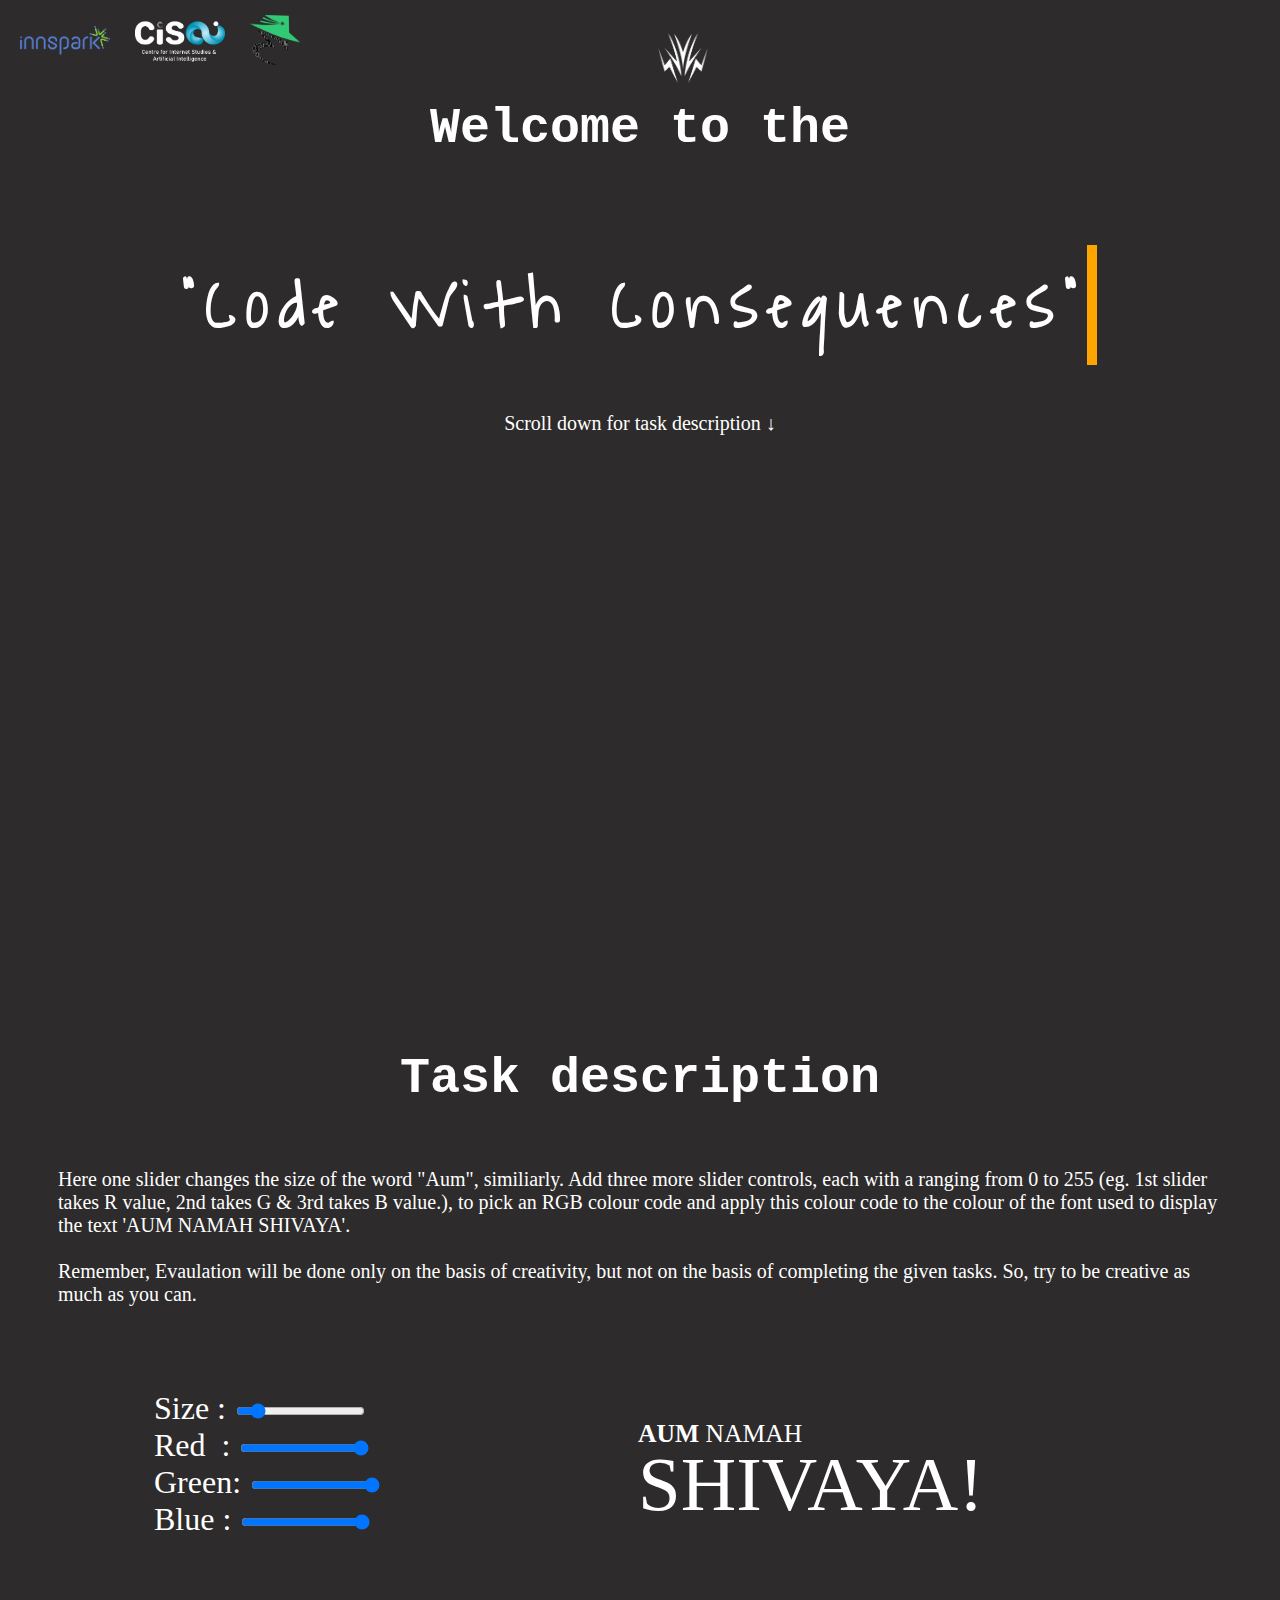
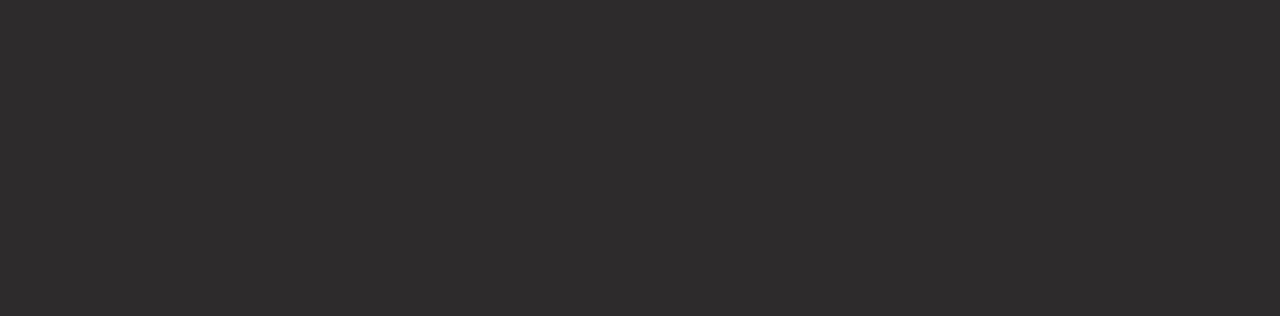
<file: Task-02/index.html>
<!DOCTYPE html>
<head>
  <link rel="stylesheet" href="style.css">
  <link href="https://fonts.googleapis.com/css?family=Waiting+for+the+Sunrise" rel="stylesheet" type="text/css"/>
</head>
<body>
   <header>
    <nav>
      <div class="first-logo">
        <img src="imgs/innspark.png" alt="" class="cisai">
        <img src="imgs/CISAI logo_v3.png" alt="" class="cisai">
        <img src="imgs/c_cube.png" alt="" class="vidyut">
    </div>
    <div class="second-logo">
        <img src="imgs/vidyut.png" alt="" class="vidyut">
    </div>
    </nav> 
  </header>
  <section class="first"> 
    <h2>Welcome to the</h2>
    <div class="typewriter">
      <h1>"Code With Consequences"</h1>
    </div>
    <span>Scroll down for task description ↓</span>
  </section> 
  <section class="second">
    <h2>Task description</h2>
    <p>
        Here one slider changes the size of the word "Aum", similiarly. 
        Add three more slider controls, each with a ranging from 0 to 255 (eg. 1st slider takes R value, 2nd takes G & 3rd takes B value.), to pick an RGB colour code and apply this colour code to the colour of the font used to display the text 'AUM NAMAH SHIVAYA'.
        <br><br>
        Remember, Evaulation will be done only on the basis of creativity, but not on the basis of completing the given tasks. So, try to be creative as much as you can.
    </p>
    <div class="main">
      <div id="color-sliders">
        <div>
          <label for="blue-slider">Size :</label>
          <input type="range" id="slider" min="1" max="9" value=2 onchange="update(this.value);">
        </div>
        <div>
          <label for="red-slider">Red &nbsp;:</label>
<!--          Todo: Add a slider here (Note: id="red-slider")-->
          <input type="range" id="red-slider" min="0" max="255" value=255 onchange="updateColor();">
        </div>
        <div>
          <label for="green-slider">Green:</label>
<!--          Todo: Add a slider here (Note: id="green-slider")-->
          <input type="range" id="green-slider" min="0" max="255" value=255 onchange="updateColor();">
        </div>
        <div>
          <label for="blue-slider">Blue :</label>
<!--          Todo: Add a slider here (Note: id="blue-slider")-->
          <input type="range" id="blue-slider" min="0" max="255" value=255 onchange="updateColor();">
        </div>
      </div>
      <div id="wrapper">
        <div>
          <span id="work">AUM </span><span id="life">NAMAH</span>
        </div>
        <div id="balance">SHIVAYA!</div>
      </div>
  </div>
           
  </section>
  <script  src="script.js"></script>
</body>
</html>
</file>
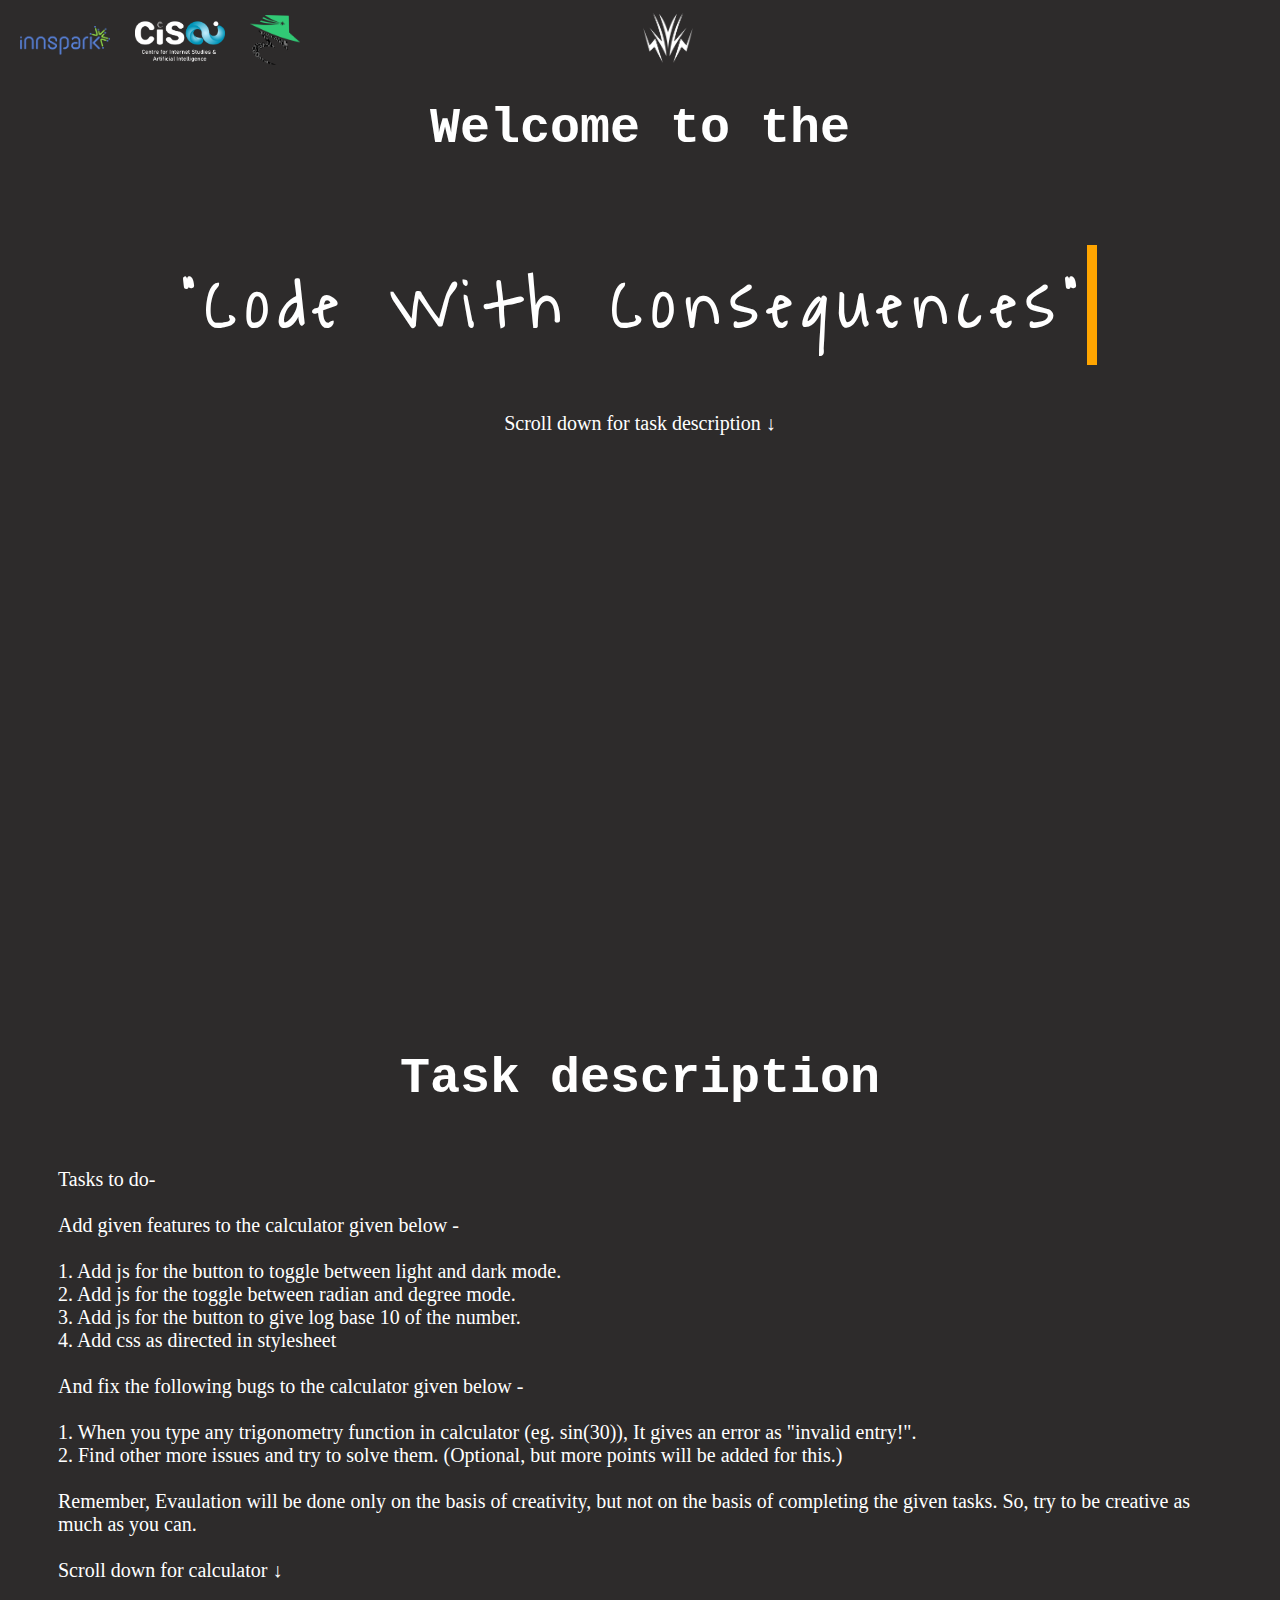
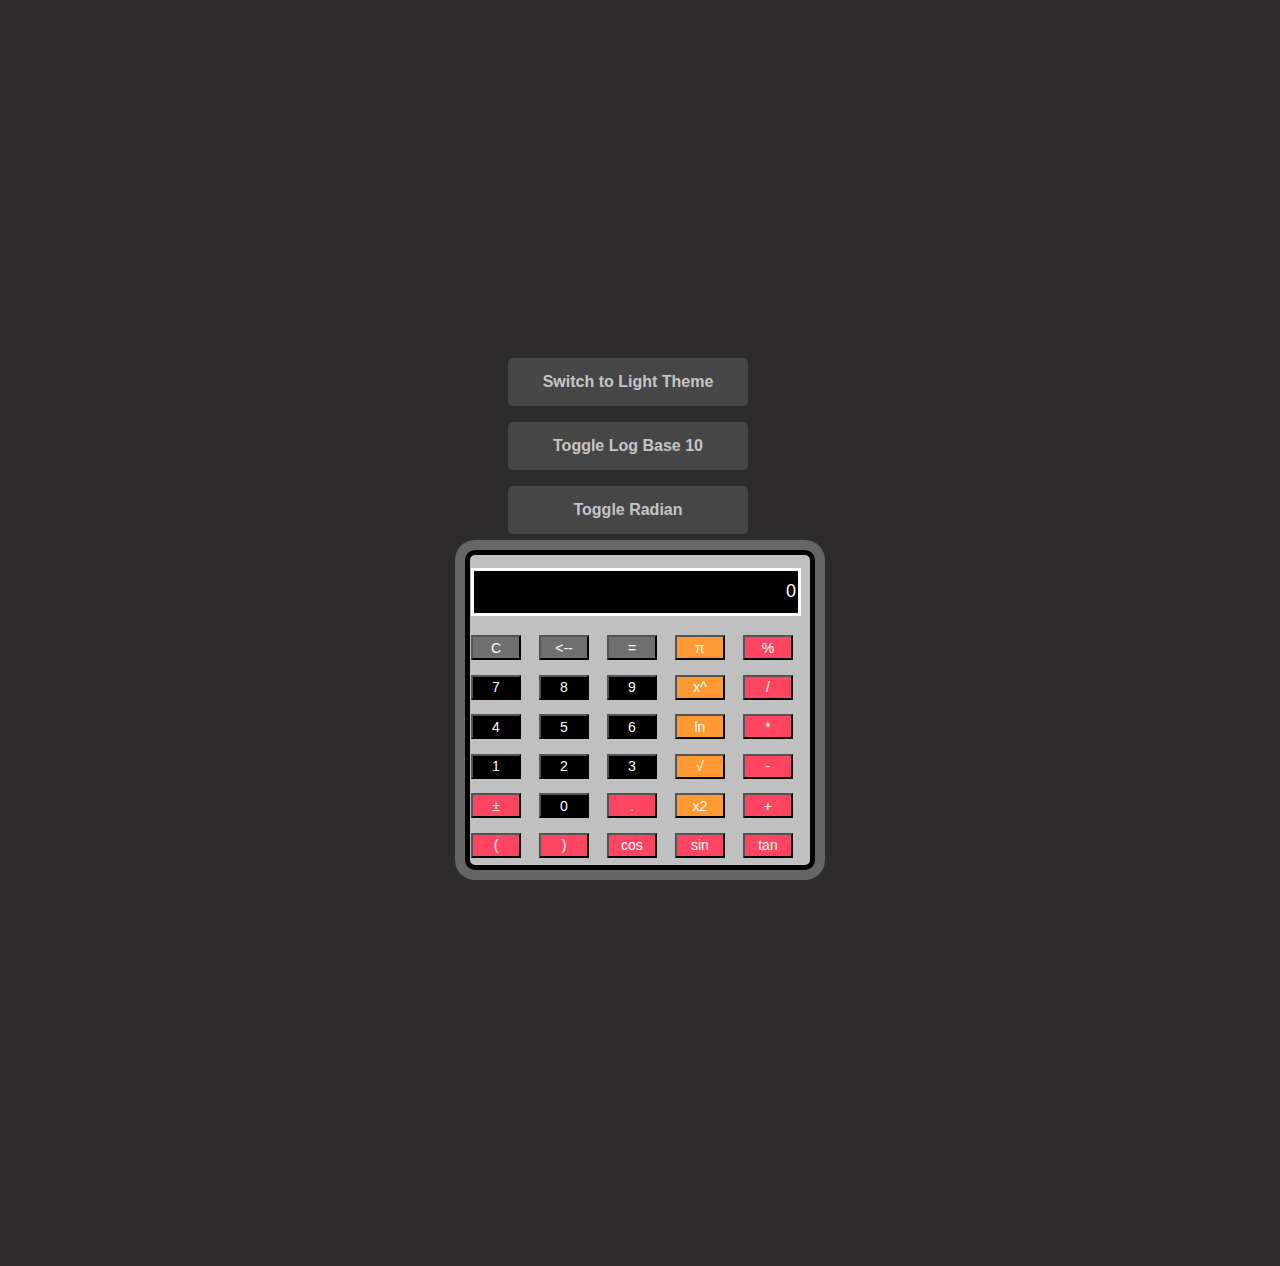
<file: Task-03/index.html>
<!DOCTYPE html>

<head>
  <link rel="stylesheet" href="style.css">
  <link href="https://fonts.googleapis.com/css?family=Waiting+for+the+Sunrise" rel="stylesheet" type="text/css" />
</head>

<body>
  <header>
    <nav>
      <div class="first-logo">
        <img src="imgs/innspark.png" alt="" class="cisai">
        <img src="imgs/CISAI logo_v3.png" alt="" class="cisai">
        <img src="imgs/c_cube.png" alt="" class="vidyut">
      </div>
      <div class="second-logo">
        <img src="imgs/vidyut.png" alt="" class="vidyut">
      </div>
    </nav>
  </header>
  <section class="first">
    <h2>Welcome to the</h2>
    <div class="typewriter">
      <h1>"Code With Consequences"</h1>
    </div>
    <span>Scroll down for task description ↓</span>
  </section>
  <section class="second">
    <h2>Task description</h2>
    <p>
      Tasks to do-<br> <br>
      Add given features to the calculator given below - <br>
      <br>
      1. Add js for the button to toggle between light and dark mode.<br>
      2. Add js for the toggle between radian and degree mode.<br>
      3. Add js for the button to give log base 10 of the number.<br>
      4. Add css as directed in stylesheet <br><br>
      And fix the following bugs to the calculator given below -<br><br>
      1. When you type any trigonometry function in calculator (eg. sin(30)), It gives an error as "invalid entry!".<br>
      2. Find other more issues and try to solve them. (Optional, but more points will be added for this.)
      <br><br>
      Remember, Evaulation will be done only on the basis of creativity, but not on the basis of completing the given
      tasks. So, try to be creative as much as you can.
      <br><br>
      Scroll down for calculator ↓
    </p>
  </section>
  <section class="wrapper">
    <div class="wrap">
      <div>
        <input type="button" value="Switch to Light Theme" class="themeSwitchButton" id="theme" onclick="switchTheme()">
      </div>
      <div>
        <input type="button" value="Toggle Log Base 10" class="themeSwitchButton" id="LogBase" onclick="toggleLog()">
      </div>
      <div>
        <input type="button" value="Toggle Radian" class="themeSwitchButton" id="RadDeg" onclick="toggleRad()">
      </div>
    </div>
    <form name="sci-calc">
      <table class="calculator" cellspacing="0" cellpadding="1">
        <tr>
          <td colspan="5"><input id="display" name="display" value="0" size="28" maxlength="25"></td>
        </tr>
        <tr>
          <td><input type="button" class="btnTop" name="btnTop" value="C" onclick="this.form.display.value=  0 "></td>
          <td><input type="button" class="btnTop" name="btnTop" value="<--" onclick="deleteChar(this.form.display)">
          </td>
          <td><input type="button" class="btnTop" name="btnTop" value="="
              onclick="if(checkNum(this.form.display.value)) { compute(this.form) }"></td>
          <td><input type="button" class="btnOpps" name="btnOpps" value="&#960;"
              onclick="addChar(this.form.display,'3.14159265359')"></td>
          <td><input type="button" class="btnMath" name="btnMath" value="%" onclick=" percent(this.form.display)"></td>
        </tr>
        <tr>
          <td><input type="button" class="btnNum" name="btnNum" value="7" onclick="addChar(this.form.display, '7')">
          </td>
          <td><input type="button" class="btnNum" name="btnNum" value="8" onclick="addChar(this.form.display, '8')">
          </td>
          <td><input type="button" class="btnNum" name="btnNum" value="9" onclick="addChar(this.form.display, '9')">
          </td>
          <td><input type="button" class="btnOpps" name="btnOpps" value="x&#94;"
              onclick="if(checkNum(this.form.display.value)) { exp(this.form) }"></td>
          <td><input type="button" class="btnMath" name="btnMath" value="/" onclick="addChar(this.form.display, '/')">
          </td>
        <tr>
          <td><input type="button" class="btnNum" name="btnNum" value="4" onclick="addChar(this.form.display, '4')">
          </td>
          <td><input type="button" class="btnNum" name="btnNum" value="5" onclick="addChar(this.form.display, '5')">
          </td>
          <td><input type="button" class="btnNum" name="btnNum" value="6" onclick="addChar(this.form.display, '6')">
          </td>
          <td><input type="button" class="btnOpps" name="btnOpps" id="log" value="ln"
              onclick="if(checkNum(this.form.display.value)) { ln(this.form) }"></td>
          <td><input type="button" class="btnMath" name="btnMath" value="*" onclick="addChar(this.form.display, '*')">
          </td>
        </tr>
        <tr>
          <td><input type="button" class="btnNum" name="btnNum" value="1" onclick="addChar(this.form.display, '1')">
          </td>
          <td><input type="button" class="btnNum" name="btnNum" value="2" onclick="addChar(this.form.display, '2')">
          </td>
          <td><input type="button" class="btnNum" name="btnNum" value="3" onclick="addChar(this.form.display, '3')">
          </td>
          <td><input type="button" class="btnOpps" name="btnOpps" value="&radic;"
              onclick="if(checkNum(this.form.display.value)) { sqrt(this.form) }"></td>
          <td><input type="button" class="btnMath" name="btnMath" value="-" onclick="addChar(this.form.display, '-')">
          </td>
        </tr>
        <tr>
          <td><input type="button" class="btnMath" name="btnMath" value="&#177" onclick="changeSign(this.form.display)">
          </td>
          <td><input type="button" class="btnNum" name="btnNum" value="0" onclick="addChar(this.form.display, '0')">
          </td>
          <td><input type="button" class="btnMath" name="btnMath" value="&#46;"
              onclick="addChar(this.form.display, '&#46;')"></td>
          <td><input type="button" class="btnOpps" name="btnOpps" value="x&#50;"
              onclick="if(checkNum(this.form.display.value)) { square(this.form) }"></td>
          <td><input type="button" class="btnMath" name="btnMath" value="+" onclick="addChar(this.form.display, '+')">
          </td>
        </tr>
        <tr>
          <td><input type="button" class="btnMath" name="btnMath" value="(" onclick="addChar(this.form.display, '(')">
          </td>
          <td><input type="button" class="btnMath" name="btnMath" value=")" onclick="addChar(this.form.display,')')">
          </td>
          <td><input type="button" class="btnMath" name="btnMath" value="cos"
              onclick="if(checkNum(this.form.display.value)) { cos(this.form) }">
          </td>
          <td><input type="button" class="btnMath" name="btnMath" value="sin"
              onclick="if(checkNum(this.form.display.value)) { sin(this.form) }">
          </td>
          <td><input type="button" class="btnMath" name="btnMath" value="tan"
              onclick="if(checkNum(this.form.display.value)) { tan(this.form) }">
          </td>
        </tr>
        </tabel>
    </form>
  </section>
  <script src="script.js"></script>
</body>

</html>
</file>
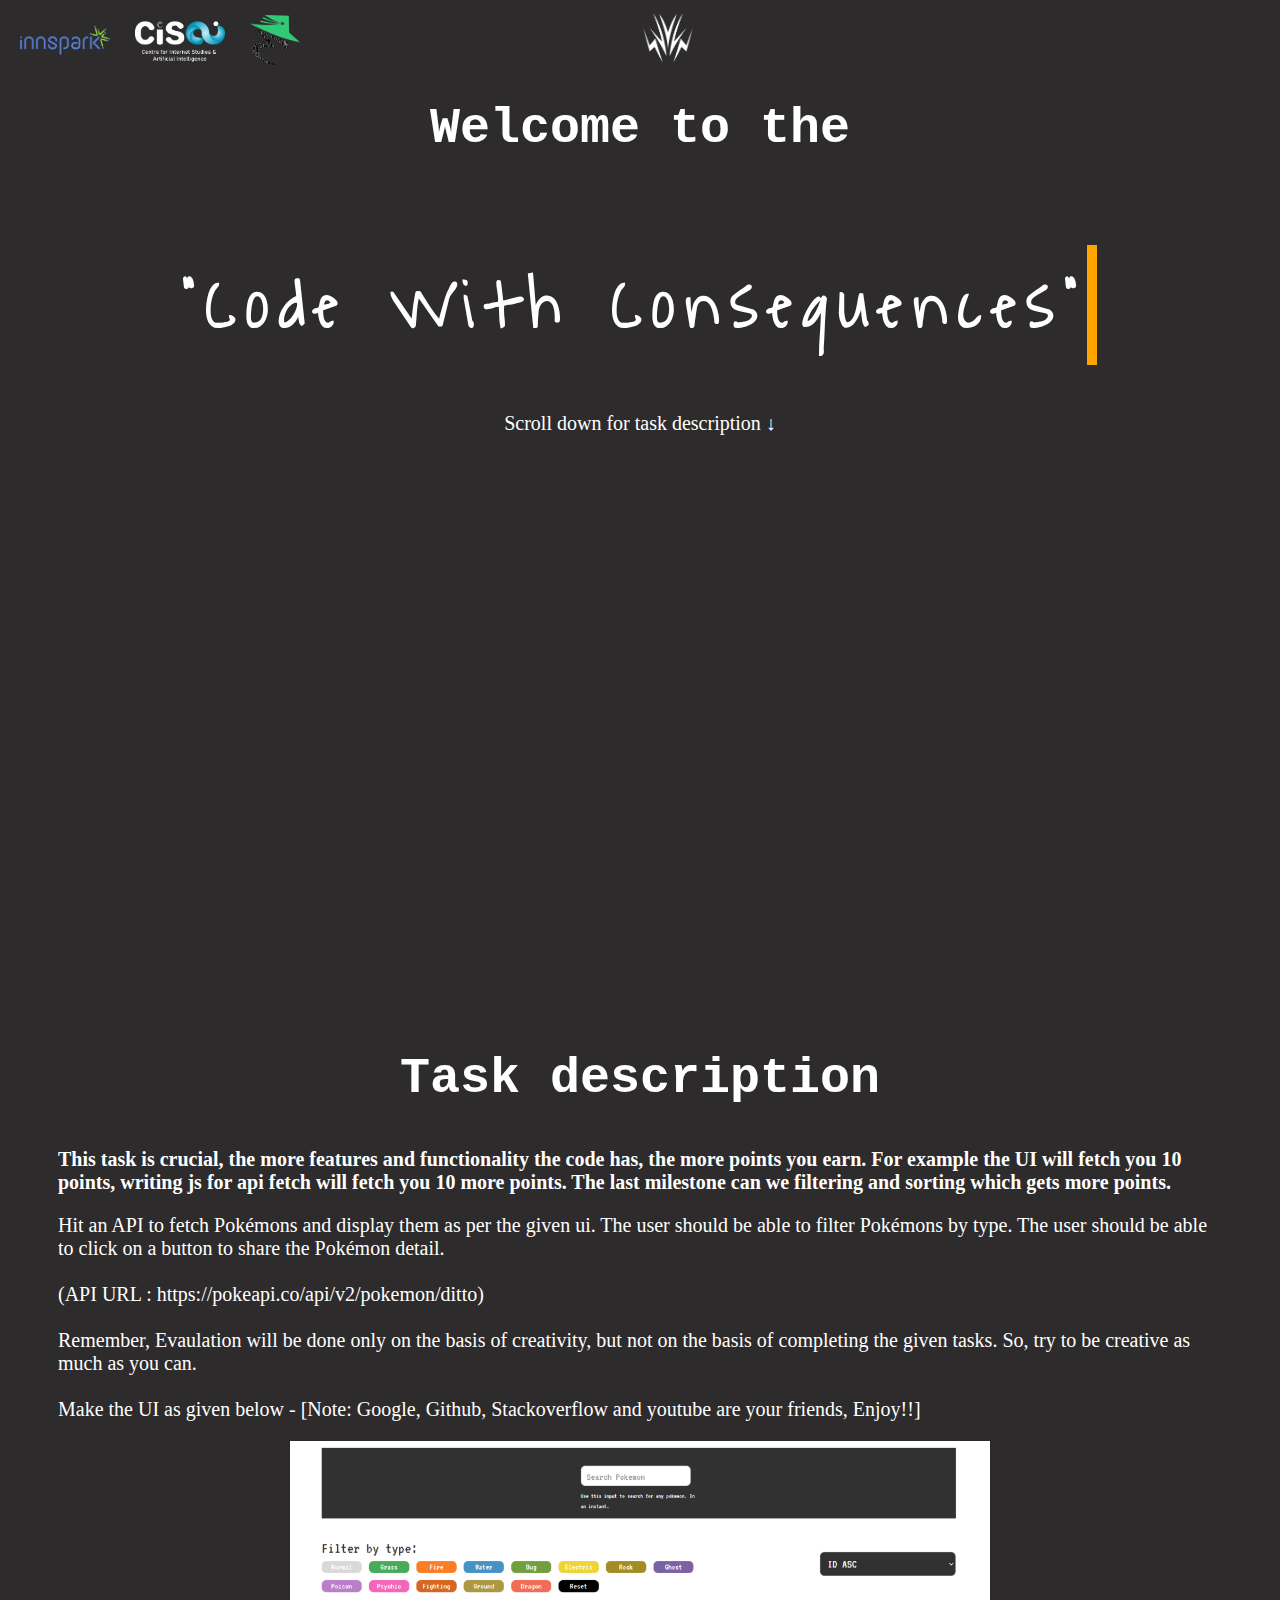
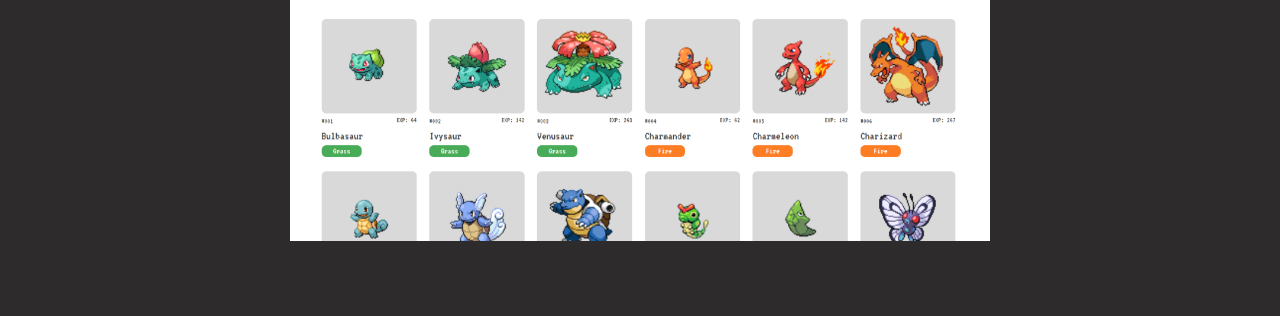
<file: Task-04/index.html>
<!DOCTYPE html>
<head>
  <link rel="stylesheet" href="style.css">
  <link href="https://fonts.googleapis.com/css?family=Waiting+for+the+Sunrise" rel="stylesheet" type="text/css"/>
</head>
<body>
  <header>
    <nav>
      <div class="first-logo">
        <img src="imgs/innspark.png" alt="" class="cisai">
        <img src="imgs/CISAI logo_v3.png" alt="" class="cisai">
        <img src="imgs/c_cube.png" alt="" class="vidyut">
    </div>
    <div class="second-logo">
        <img src="imgs/vidyut.png" alt="" class="vidyut">
    </div>
    </nav>
  </header>
  <section class="first">
    <h2>Welcome to the</h2>
    <div class="typewriter">
      <h1>"Code With Consequences"</h1>
    </div>
    <span>Scroll down for task description ↓</span>
  </section>
  <section class="second">
    <h2>Task description</h2>
    <span><strong>This task is crucial, the more features and functionality the code has, the more points you earn. For example the UI will fetch you 10 points, writing js for api fetch will fetch you 10 more points. The last milestone can we filtering and sorting which gets more points.</strong></span>
    <p>
      Hit an API to fetch Pokémons and display them as per the given ui. The user should be able to filter Pokémons by type. The user should be able to click on a button to share the Pokémon detail.<br>
      <br>(API URL : https://pokeapi.co/api/v2/pokemon/ditto)
      <br><br>
      Remember, Evaulation will be done only on the basis of creativity, but not on the basis of completing the given tasks. So, try to be creative as much as you can.<br><br>
      Make the UI as given below - [Note: Google, Github, Stackoverflow and youtube are your friends, Enjoy!!]
    </p>
    <img src="imgs/UI.png" alt="" class="ui">
  </section>
  <script  src="script.js"></script>
</body>
</html>
</file>
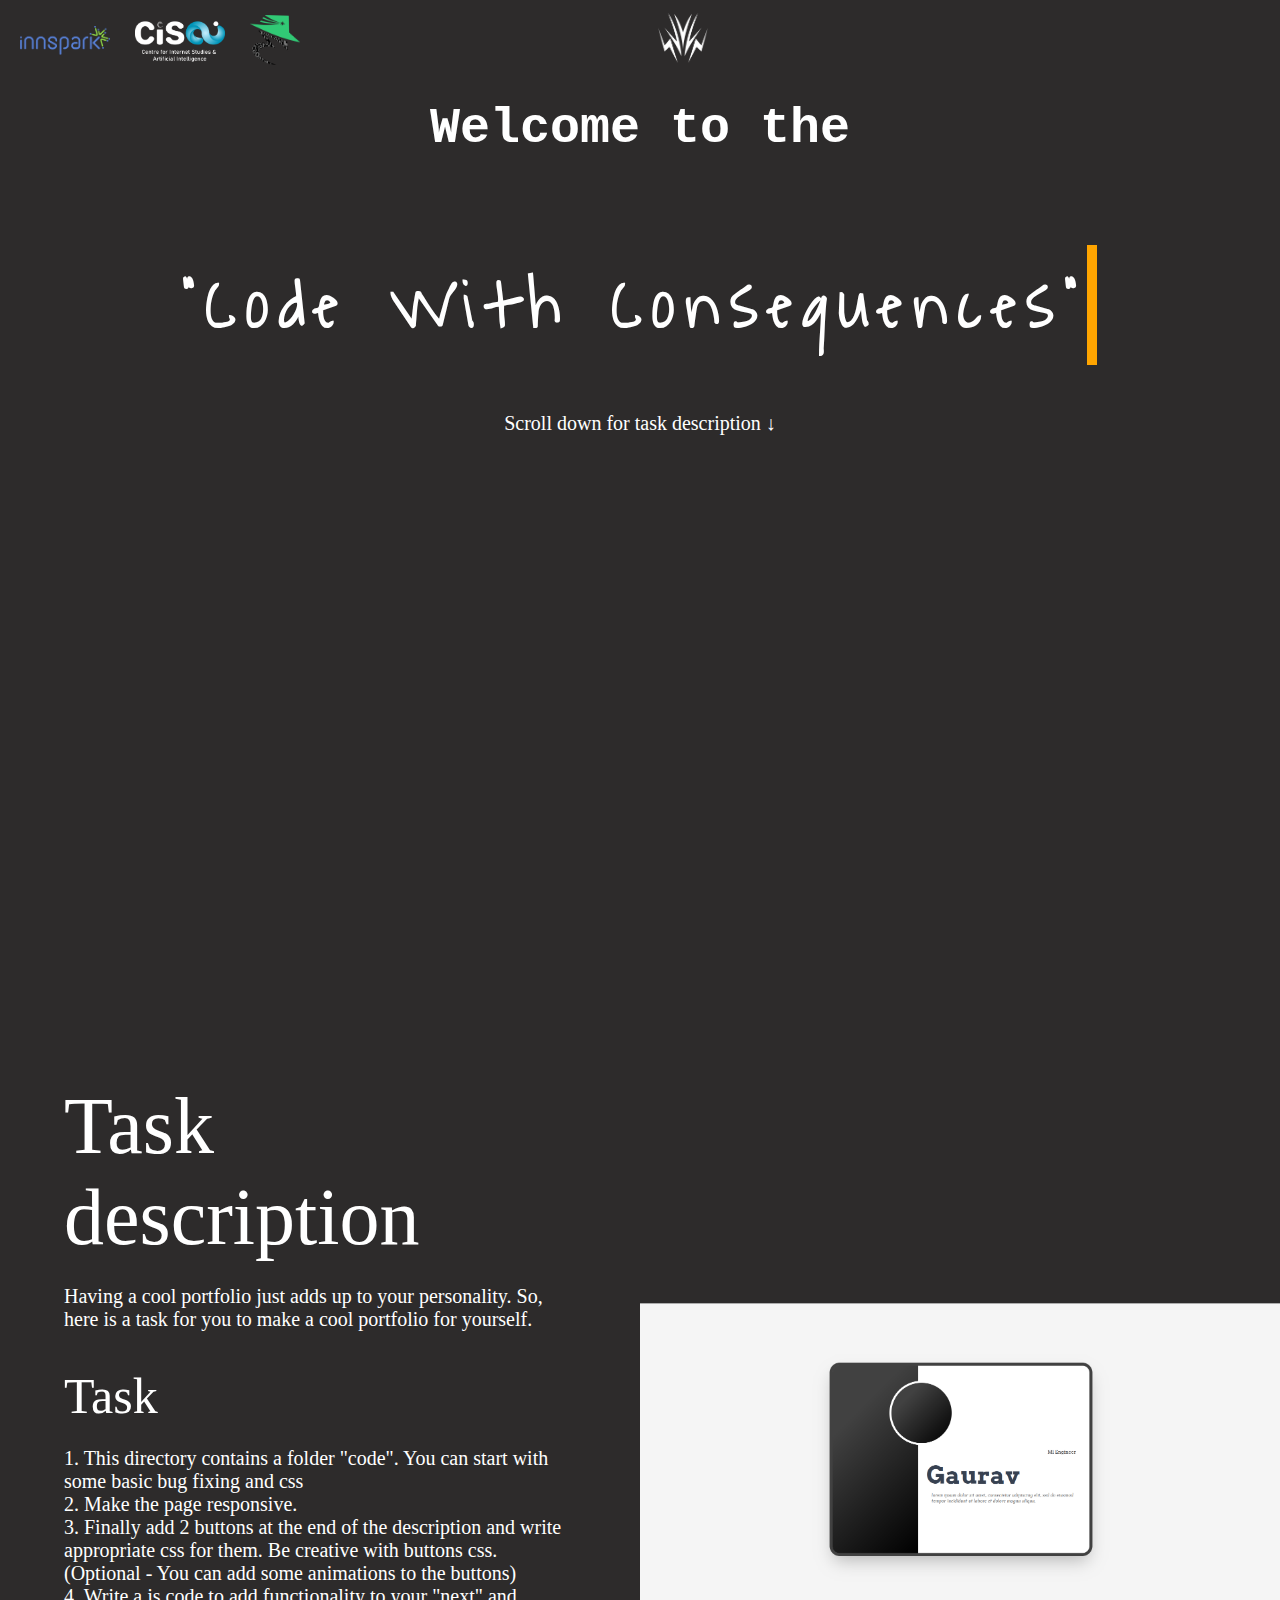
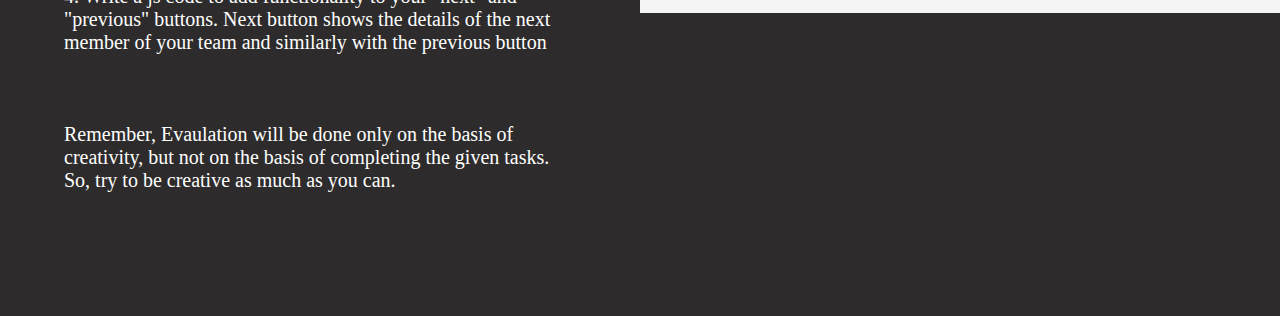
<file: Task-01/Task-01/index.html>
<!DOCTYPE html>
<head>
  <link rel="stylesheet" href="style.css">
  <link href="https://fonts.googleapis.com/css?family=Waiting+for+the+Sunrise" rel="stylesheet" type="text/css"/>
</head>
<body>
  <header>
    <nav>
        <div class="first-logo">
            <img src="imgs/innspark.png" alt="" class="cisai">
            <img src="imgs/CISAI logo_v3.png" alt="" class="cisai">
            <img src="imgs/c_cube.png" alt="" class="vidyut">
        </div>
        <div class="second-logo">
            <img src="imgs/vidyut.png" alt="" class="vidyut">
        </div>
    </nav>
  </header>
  <section class="first">
    <h2>Welcome to the</h2>
    <div class="typewriter">
      <h1>"Code With Consequences"</h1>
    </div>
    <span>Scroll down for task description ↓</span>
  </section>
  <div class="second">
      <div class="task-container">
        <div class="task-desc-tittle">Task description</div>
          <div class="task-desc">Having a cool portfolio just adds up to your personality. So, here is a task for you to make a cool portfolio for yourself. </div> <br><br>
        <div class="task">Task</div>
        <p>1. This directory contains a folder "code". You can start with some basic bug fixing and css  <br>
        2. Make the page responsive.<br>
        3. Finally add 2 buttons at the end of the description and write appropriate css for them. Be creative with buttons css.<br>
            (Optional - You can add some animations to the buttons)<br>
            4. Write a js code to add functionality to your "next" and "previous" buttons. Next button shows the details of the next member of your team and similarly with the previous button<br><br>
        <br><br>
        Remember, Evaulation will be done only on the basis of creativity, but not on the basis of completing the given tasks. So, try to be creative as much as you can.
        <br><br>

        </p>
      </div>
      <img src="imgs/ui.png" alt="ui" class="ui">
  </div>
  <script  src="script.js"></script>
</body>
</html>
</file>
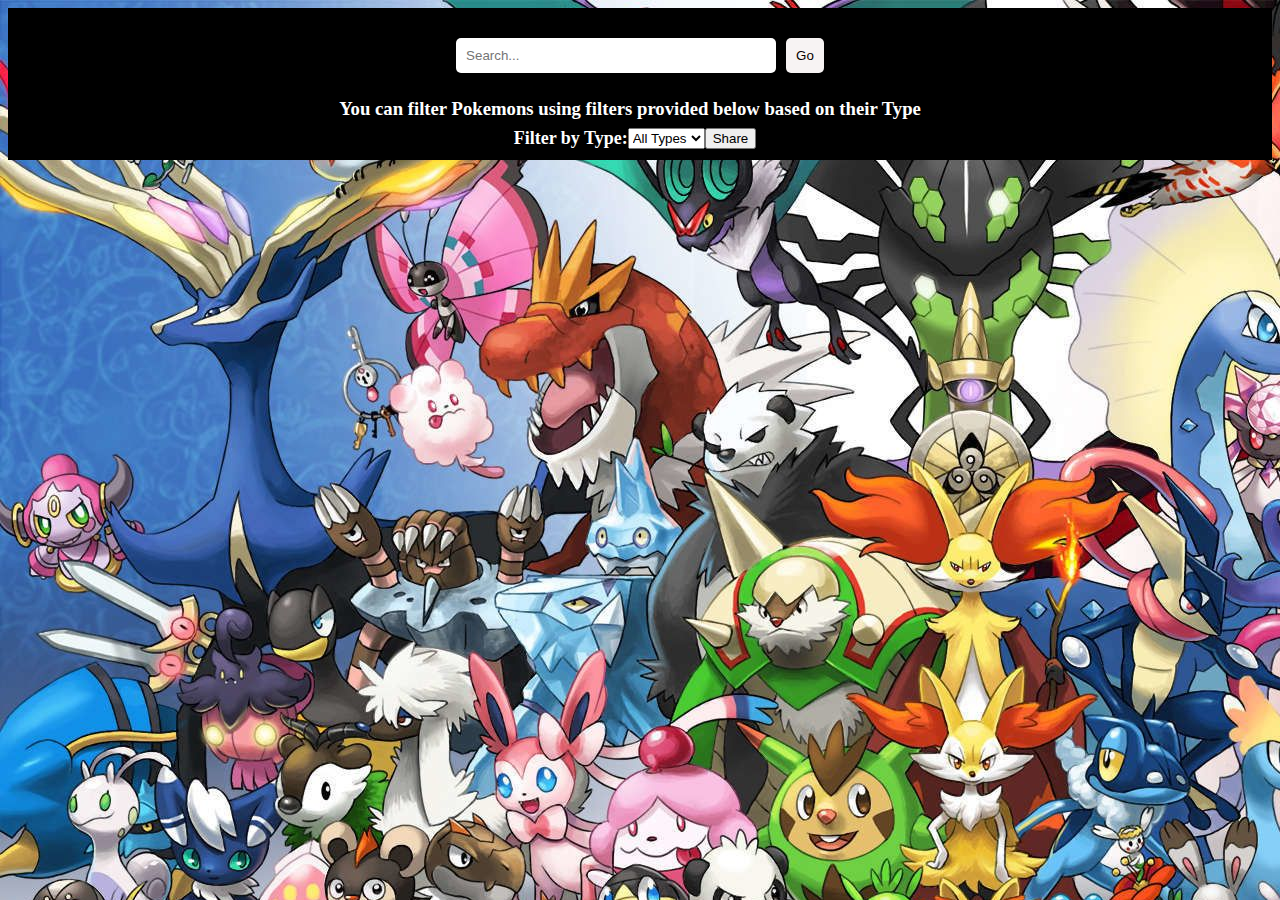
<file: Task-04/my web/test.html>
<!DOCTYPE html>
<html>
  <head>
    <title>My Website</title>
    <link rel="stylesheet" type="text/css" href="./style.css">
  </head>
  <body>
    <nav>
    
        <div class="search-container">
            <!-- <form action="/search"> -->
              <input type="text" placeholder="Search...">
              <button type="submit" href="#">Go</button>
            <!-- </form> -->
        </div>
      <!-- <label id="fit">You Can filter Pokimons bases on filters also below </label> -->
      <div><h3 id="fit"><b>You can filter Pokemons using filters provided below based on their Type</b></h3></div>
      
    
    <div id="filters">
      <label for="type-filter" ><h4 style="display: inline;"> Filter by Type:</h4></label>
      <select id="type-filter">
        <option value="">All Types</option>
        <option value="normal">Normal</option>
        <option value="fire" >Fire</option>
        <option value="water">Water</option>
        <option value="electric">Electric</option>
        <option value="grass">Grass</option>
        <option value="ice">Ice</option>
        <option value="fighting">Fighting</option>
        <option value="poison">Poison</option>
        <option value="ground">Ground</option>
        <option value="flying">Flying</option>
        <option value="psychic">Psychic</option>
        <option value="bug">Bug</option>
        <option value="rock">Rock</option>
        <option value="ghost">Ghost</option>
        <option value="dragon">Dragon</option>
        <option value="dark">Dark</option>
        <option value="steel">Steel</option>
        <option value="fairy">Fairy</option>
      </select>

      <button id="share-button" >Share</button>
    </div>
  
  </nav>
    <!-- <div id="filterButtons">
      <button class="filterButton" id="all">All</button>
      <button class="filterButton" id="grass">Grass</button>
      <button class="filterButton" id="water">Water</button>
      <button class="filterButton" id="fire">Fire</button>
   Add more buttons for other types 
    </div> -->
    

    <div id="pokemon-cards"></div>

    <script src="script.js"></script>
  </body>
      
    <div id="pokemon-cards"></div>
    

    <script src="./script.js"></script>
  </body>
</html>
</file>
<file: Task-02/style.css>
@font-face {
    font-family: "Inconsolata";
    src: url("https://ggayane.github.io/css-experiments/Inconsolata-VF.ttf");
    font-weight: 100 900;
    font-stretch: 50% 200%;
  }

body {
    height: 100%;
    color: #FFFFFF;
    font-size: 8em;
    font-family: 'Inconsolata';
  }
  
.cursor {
    left: 0;
    top: 0;
    width: 10px;
    height: 10px;
    background-color: #f44336;
    position: absolute;
    border-radius: 5px;
  }
  
.cursor__follower {
    transition: transform .4s;
    width: 6px;
    height: 6px;
  }

  
.vidyut {
    width: 50px;
    height: 50px;
  }
  
.cisai {
    width: 90px;
  }
  
  
nav {
    position: fixed;
    top: 0;
    left: 0;
    height: 80px;
    background-color: #2d2b2b;
    display: flex;
    align-items: center;
    padding: 0 20px;
    z-index: 999;
    width: 100vw;
  }
  
.first-logo {
    display: flex;
    gap: 25px;
    align-items: center;
    flex-grow: 2;
  }
  
.second-logo {
    flex-grow: 3.3;
  }
  
html {
    text-decoration: none;
    background-color: #2d2b2b;
  }
  
.typewriter h1 {
    color: #fff;
    font-family: 'Waiting for the Sunrise', cursive;
    overflow: hidden; 
    border-right: .15em solid orange; 
    white-space: nowrap;
    letter-spacing: .15em; 
    animation: 
      typing 3.5s steps(30, end),
      blink-caret .5s step-end infinite;
  }
  
@keyframes typing {
    from { width: 0 }
    to { width: 100% }
  }
  
@keyframes blink-caret {
    from, to { border-color: transparent }
    50% { border-color: red }
  }
  
section {
    padding-top: 50px;
    padding-left: 50px;
    padding-right: 50px;
    align-items: center;
    display: flex;
    flex-direction: column;
    color: #ffff;
    height: 100vh;
  }
  
.first {
    cursor: none;
  }
  
h1 {
    font-size: 70px;
  }
  
h2 {
    font-family: monospace;
    font-size: 50px;
  }
  
span, p {
    font-size: 20px;
  }

#wrapper {
    /* width: 90vw; */
    color: rgb(255,255,255);
    height: 180px;
    margin-left: 2em;
}

#work {
    font-size: 0.2em;
    font-weight:900;
}

#life {
    font-size: 0.2em;
    font-weight:100;
}

#balance {
   font-size: 0.6em;
   line-height: 0.3em;
   font-weight: 400;
}

.main {
  display: flex;
  width: 100%;
}

#color-sliders {
  font-size: 2rem;
  padding-top: 2em;
  padding-left: 3em;
}

::-webkit-scrollbar-thumb {
    background-color: #d6dee1;
    border-radius: 20px;
    border: 6px solid transparent;
    background-clip: content-box;
  }


  ::-webkit-scrollbar-thumb {
    background-color: #d6dee1;
    border-radius: 20px;
  }

  ::-webkit-scrollbar-thumb {
    background-color: #d6dee1;
  }

  ::-webkit-scrollbar-track {
    background-color: transparent;
  }

  ::-webkit-scrollbar {
  width: 20px;
}
</file>
<file: Task-03/style.css>
body {
  height: 100%;
}

::-webkit-scrollbar-thumb {
  background-color: #d6dee1;
  border-radius: 20px;
  border: 6px solid transparent;
  background-clip: content-box;
}

::-webkit-scrollbar-thumb {
  background-color: #d6dee1;
  border-radius: 20px;
}

::-webkit-scrollbar-thumb {
  background-color: #d6dee1;
}

::-webkit-scrollbar-track {
  background-color: transparent;
}

::-webkit-scrollbar {
  width: 20px;
}

.cursor {
  left: 0;
  top: 0;
  width: 10px;
  height: 10px;
  background-color: #f44336;
  position: absolute;
  border-radius: 5px;
}

.cursor__follower {
  transition: transform 0.4s;
  width: 6px;
  height: 6px;
}

.vidyut {
  width: 50px;
  height: 50px;
}

.cisai {
  width: 90px;
}

nav {
  position: fixed;
  top: 0;
  left: 0;
  height: 80px;
  background-color: #2d2b2b;
  display: flex;
  align-items: center;
  padding: 0 20px;
  z-index: 999;
  width: -webkit-fill-available;
}

.first-logo {
  display: flex;
  gap: 25px;
  align-items: center;
  flex-grow: 2;
}

.second-logo {
  flex-grow: 3.3;
}

html {
  text-decoration: none;
  background-color: #2d2b2b;
  display: flex;
  justify-content: center;
  align-items: center;
}

.typewriter h1 {
  color: #fff;
  font-family: "Waiting for the Sunrise", cursive;
  overflow: hidden;
  border-right: 0.15em solid orange;
  white-space: nowrap;
  letter-spacing: 0.15em;
  animation: typing 3.5s steps(30, end), blink-caret 0.5s step-end infinite;
}

@keyframes typing {
  from {
    width: 0;
  }
  to {
    width: 100%;
  }
}

@keyframes blink-caret {
  from,
  to {
    border-color: transparent;
  }
  50% {
    border-color: red;
  }
}

section {
  padding-top: 50px;
  padding-left: 50px;
  padding-right: 50px;
  align-items: center;
  display: flex;
  flex-direction: column;
  color: #ffff;
  height: 100vh;
}

.first {
  cursor: none;
}

h1 {
  font-size: 70px;
}

h2 {
  font-family: monospace;
  font-size: 50px;
}

span,
p {
  font-size: 20px;
}

.calculator {
  width: 350px;
  height: 320px;
  background-color: #c0c0c0;
  box-shadow: 0px 0px 0px 10px #666;
  border: 5px solid black;
  border-radius: 10px;
}
#display {
  width: 320px;
  height: 40px;
  text-align: right;
  background-color: black;
  border: 3px solid white;
  font-size: 18px;
  left: 2px;
  top: 2px;
  color: white;
}
.btnTop {
  color: white;
  background-color: #6f6f6f;
  font-size: 14px;
  margin: auto;
  width: 50px;
  height: 25px;
}
.btnNum {
  color: white;
  background-color: black;
  font-size: 14px;
  margin: auto;
  width: 50px;
  height: 25px;
}
.btnMath {
  color: white;
  background-color: #ff4561;
  font-size: 14px;
  margin: auto;
  width: 50px;
  height: 25px;
}
.btnOpps {
  color: white;
  background-color: #ff9933;
  font-size: 14px;
  margin: auto;
  width: 50px;
  height: 25px;
}

.wrap {
  display: flex;
  flex-direction: column;
  align-items: center;
  margin-right: 1.5rem;
}

.themeSwitchButton {
  border-radius: 5px;
  background-color: #474646;
  color: #c5c5c5;
  border: none;
  box-shadow: #2d2b2b;
  padding: 2px 7px;
  margin-bottom: 1rem;
  height: 3rem;
  width: 15rem;
  font-size: medium;
  font-weight: bold;
}

/*Todo: write css for .themeSwitchButton:hover*/
.themeSwitchButton:hover {
  color: yellow;
  background-color: #202020;
  cursor: pointer;
}

/*Todo: postion the wrapper for the buttons to position them on the left side of the calculator*/
.buttons {
  display: flex;
  flex-wrap: wrap;
  justify-content: flex-start;
  margin-top: 10px;
  position: left;
}


.dark {
  background-color: #2d2b2b;
}

.darkBtnTop {
  background-color: #6a6969;
  color: #dad7d7;
}

.darkBtnNum {
  background-color: #2d2b2b;
  color: #dad7d7;
}

.darkBtnColorGeneric {
  color: #f1f0f0;
}

.log {
  background-color: #675555;
}
</file>
<file: Task-04/style.css>
body {
  height: 100%;
}

::-webkit-scrollbar-thumb {
  background-color: #d6dee1;
  border-radius: 20px;
  border: 6px solid transparent;
  background-clip: content-box;
}


::-webkit-scrollbar-thumb {
  background-color: #d6dee1;
  border-radius: 20px;
}

::-webkit-scrollbar-thumb {
  background-color: #d6dee1;
}

::-webkit-scrollbar-track {
  background-color: transparent;
}

::-webkit-scrollbar {
width: 20px;
}

.cursor {
  left: 0;
  top: 0;
  width: 10px;
  height: 10px;
  background-color: #f44336;
  position: absolute;
  border-radius: 5px;
}

.cursor__follower {
  transition: transform .4s;
  width: 6px;
  height: 6px;
}

.ui {
  width: 700px;
  height: 400px;
}

.vidyut {
  width: 50px;
  height: 50px;
}

.cisai {
  width: 90px;
}


nav {
  position: fixed;
  top: 0;
  left: 0;
  height: 80px;
  background-color: #2d2b2b;
  display: flex;
  align-items: center;
  padding: 0 20px;
  z-index: 999;
  width: -webkit-fill-available;
}

.first-logo {
  display: flex;
  gap: 25px;
  align-items: center;
  flex-grow: 2;
}

.second-logo {
  flex-grow: 3.3;
}

html {
  text-decoration: none;
  background-color: #2d2b2b;
  display: flex;
  justify-content: center;
  align-items: center;
}

.typewriter h1 {
  color: #fff;
  font-family: 'Waiting for the Sunrise', cursive;
  overflow: hidden; 
  border-right: .15em solid orange; 
  white-space: nowrap;
  letter-spacing: .15em; 
  animation: 
    typing 3.5s steps(30, end),
    blink-caret .5s step-end infinite;
}

@keyframes typing {
  from { width: 0 }
  to { width: 100% }
}

@keyframes blink-caret {
  from, to { border-color: transparent }
  50% { border-color: red }
}

section {
  padding-top: 50px;
  padding-left: 50px;
  padding-right: 50px;
  align-items: center;
  display: flex;
  flex-direction: column;
  color: #ffff;
  height: 100vh;
}

.first {
  cursor: none;
}

h1 {
  font-size: 70px;
}

h2 {
  font-family: monospace;
  font-size: 50px;
}

span, p {
  font-size: 20px;
}
</file>
<file: Task-01/Task-01/style.css>
body {
    height: 100%;
  }
  
  ::-webkit-scrollbar-thumb {
    background-color: #d6dee1;
    border-radius: 20px;
    border: 6px solid transparent;
    background-clip: content-box;
  }


  ::-webkit-scrollbar-thumb {
    background-color: #d6dee1;
    border-radius: 20px;
  }

  ::-webkit-scrollbar-thumb {
    background-color: #d6dee1;
  }

  ::-webkit-scrollbar-track {
    background-color: transparent;
  }

  ::-webkit-scrollbar {
  width: 20px;
}

  .cursor {
    left: 0;
    top: 0;
    width: 10px;
    height: 10px;
    background-color: #f44336;
    position: absolute;
    border-radius: 5px;
  }
  
  .cursor__follower {
    transition: transform .4s;
    width: 6px;
    height: 6px;
  }
  
  .vidyut {
    width: 50px;
    height: 50px;
  }

  .cisai {
    width: 90px;
  }

  
  nav {
    position: fixed;
    top: 0;
    left: 0;
    height: 80px;
    background-color: #2d2b2b;
    display: flex;
    align-items: center;
    padding: 0 20px;
    z-index: 999;
    width: 100vw;
  }
  
  .first-logo {
    display: flex;
    gap: 25px;
    align-items: center;
    flex-grow: 2;
  }
  
  .second-logo {
    flex-grow: 3.3;
  }

  html {
    text-decoration: none;
    background-color: #2d2b2b;
    display: flex;
    justify-content: center;
    align-items: center;
  }
  
  .typewriter h1 {
    color: #fff;
    font-family: 'Waiting for the Sunrise', cursive;
    overflow: hidden; 
    border-right: .15em solid orange; 
    white-space: nowrap;
    letter-spacing: .15em; 
    animation: 
      typing 3.5s steps(30, end),
      blink-caret .5s step-end infinite;
  }
  
  @keyframes typing {
    from { width: 0 }
    to { width: 100% }
  }
  
  @keyframes blink-caret {
    from, to { border-color: transparent }
    50% { border-color: red }
  }

  section {
    padding-top: 50px;
    padding-left: 50px;
    padding-right: 50px;
    align-items: center;
    display: flex;
    flex-direction: column;
    color: #ffff;
    height: 100vh;
    width: 100vw;
  }
  
  .second{
    padding-top: 50px;
    padding-left: 50px;
    padding-right: 50px;
    align-items: center;
    display: flex;
    color: #ffff;
    height: 100vh;
    width: 100vw;
  }
  
  .first {
    cursor: none;
  }
  
  h1 {
    font-size: 70px;
  }
  
  h2 {
    font-family: monospace;
    font-size: 50px;
  }
  
  span, p {
    font-size: 20px;
  }

  .task-desc-tittle {
    font-size: 80px;
    margin-bottom: 22px;
  }

  .task-desc{
    font-size: 20px;
    /*margin-bottom: px;*/
  }

  .task {
    font-size: 50px;
    margin-bottom: 22px;
  }

  .ui{
    width: 50%;
    margin-left: 5%;
  }

  .task-container {
    width: 50%;
    margin-left: 5%;
  }
</file>
<file: Task-04/my web/style.css>
nav {
    background-color: black;
    display: flex;
    justify-content: center;
  }
  body{
    background-image: url('poke.jpg');
  }
  nav ul {
    list-style-type: none;
    margin: 0;
    padding: 0;
    display: flex;
  }
  
  nav li {
    margin: 0 10px;
  }
  
  nav li a {
    color: white;
    text-decoration: none;
  }

  #fit {
    color: white;
    text-decoration: none;
    display: flex;
    justify-content: center;
    margin-top: 90px;
    margin-bottom: 0px;
    padding-right: 20px;
    padding-bottom: 40px;
  }
  
  .search-container {
    display: flex;
    justify-content: center;
    position: absolute;
    margin-top: 30px;
    margin-bottom: 30px;
    /* padding-left: 100px; */
  }
  
  .search-container input[type=text] {
    width: 300px;
    padding: 10px;
    border: none;
    border-radius: 5px;
    background-color: white;
  }
  
  .search-container button[type=submit] {
    padding: 10px;
    background-color: rgb(247, 243, 243);
    color: rgb(7, 0, 0);
    border: none;
    border-radius: 5px;
    margin-left: 10px;
  }
  
  .card {
    background-color: white;
    border-radius: 10px;
    box-shadow: 0 2px 8px rgba(0, 0, 0, 0.1);
    display: inline-block;
    margin: 10px;
    padding: 20px;
    width: 200px;
  text-align: center;
  /* display: flex;
  flex-direction: column; */
}

  .grass {
    background-color: lightgreen;
  }
  
  .water {
    background-color: lightblue;
  }
  
  .fire {
    background-color: lightcoral;
  }
  
  .card img {
    display: block;
    margin: auto;
    width: 100px;
  }
  
  /* .card h2 {
    font-size: 1.2em;
    margin-top: 10px;
    text-align: center;
  } */
  .card h2 {
    border: none;
    border-top: 1px solid gray; /* Add a horizontal line */
    margin: 10px 0;
  }
  .card p {
    font-size: 1em;
    margin-top: 10px;
    text-align: center;
  }
  #pokemon-cards{
    margin-left:50px;
  }
  #filters{
    text-align: center;
    text-decoration-color: aqua;
    font-size: large;
    color: white;
    text-decoration: none;
    display: flex;
    justify-content: center;
    position: absolute;
    margin-top: 90px;
    margin-bottom: 0px;
    padding-right: 10px;
    padding-bottom: 10px;
    padding-top: 30px;
    padding-bottom: 10px;
  }
/* 
  .card {
    display: flex;
    flex-direction: column;
    align-items: center;
    justify-content: space-between;
    padding: 20px;
    background-color: #fff;
    border-radius: 10px;
    box-shadow: 0 2px 4px rgba(0, 0, 0, 0.3);
  }
  
  .pokemon-image {
    width: 100%;
    max-height: 200px;
    object-fit: contain;
  }
  
  .pokemon-name {
    font-size: 24px;
    font-weight: bold;
    text-align: center;
    margin: 10px 0;
  }
  
  .pokemon-type {
    display: flex;
    justify-content: center;
    align-items: center;
    margin: 10px 0;
  }
  
  .pokemon-type span {
    display: inline-block;
    padding: 5px 10px;
    margin: 0 5px;
    border-radius: 20px;
    font-size: 16px;
    font-weight: bold;
    text-transform: capitalize;
  }
  
  .pokemon-type .grass {
    background-color: #9bcc50;
    color: #fff;
  }
  
  .pokemon-type .fire {
    background-color: #fd7d24;
    color: #fff;
  }
  
  .pokemon-type .water {
    background-color: #4592c4;
    color: #fff;
  }
  
  .pokemon-type .electric {
    background-color: #eed535;
    color: #000;
  }
  
  .pokemon-type .rock {
    background-color: #a38c21;
    color: #fff;
  }
  
  .pokemon-type .ground {
    background-color: #f7de3f;
    color: #000;
  }
  
  .pokemon-type .psychic {
    background-color: #f366b9;
    color: #fff;
  }
  
  .pokemon-type .ice {
    background-color: #51c4e7;
    color: #000;
  }
  
  .pokemon-type .dragon {
    background-color: #f16e57;
    color: #fff;
  }
  
  .pokemon-type .fairy {
    background-color: #fdb9e9;
    color: #000;
  }
  
  .pokemon-type .poison {
    background-color: #b97fc9;
    color: #fff;
  }
  
  .pokemon-type .flying {
    background-color: #3dc7ef;
    color: #000;
  }
  
  .pokemon-type .bug {
    background-color: #729f3f;
    color: #fff;
  }
  
  .pokemon-type .fighting {
    background-color: #d56723;
    color: #fff;
  }
  
  .pokemon-type .normal {
    background-color: #a4acaf;
    color: #000;
  }
   */
/*   
  .filterButton {
    background-color: #f1f1f1;
    color: black;
    border: none;
    padding: 10px 20px;
    font-size: 16px;
    cursor: pointer;
    margin-right: 10px;
  }
  
  .filterButton:hover {
    background-color: #ddd;
  }
   */
   #share-button:hover {
    background-color: rgb(71, 159, 200);
    color: white;
    }
</file>
